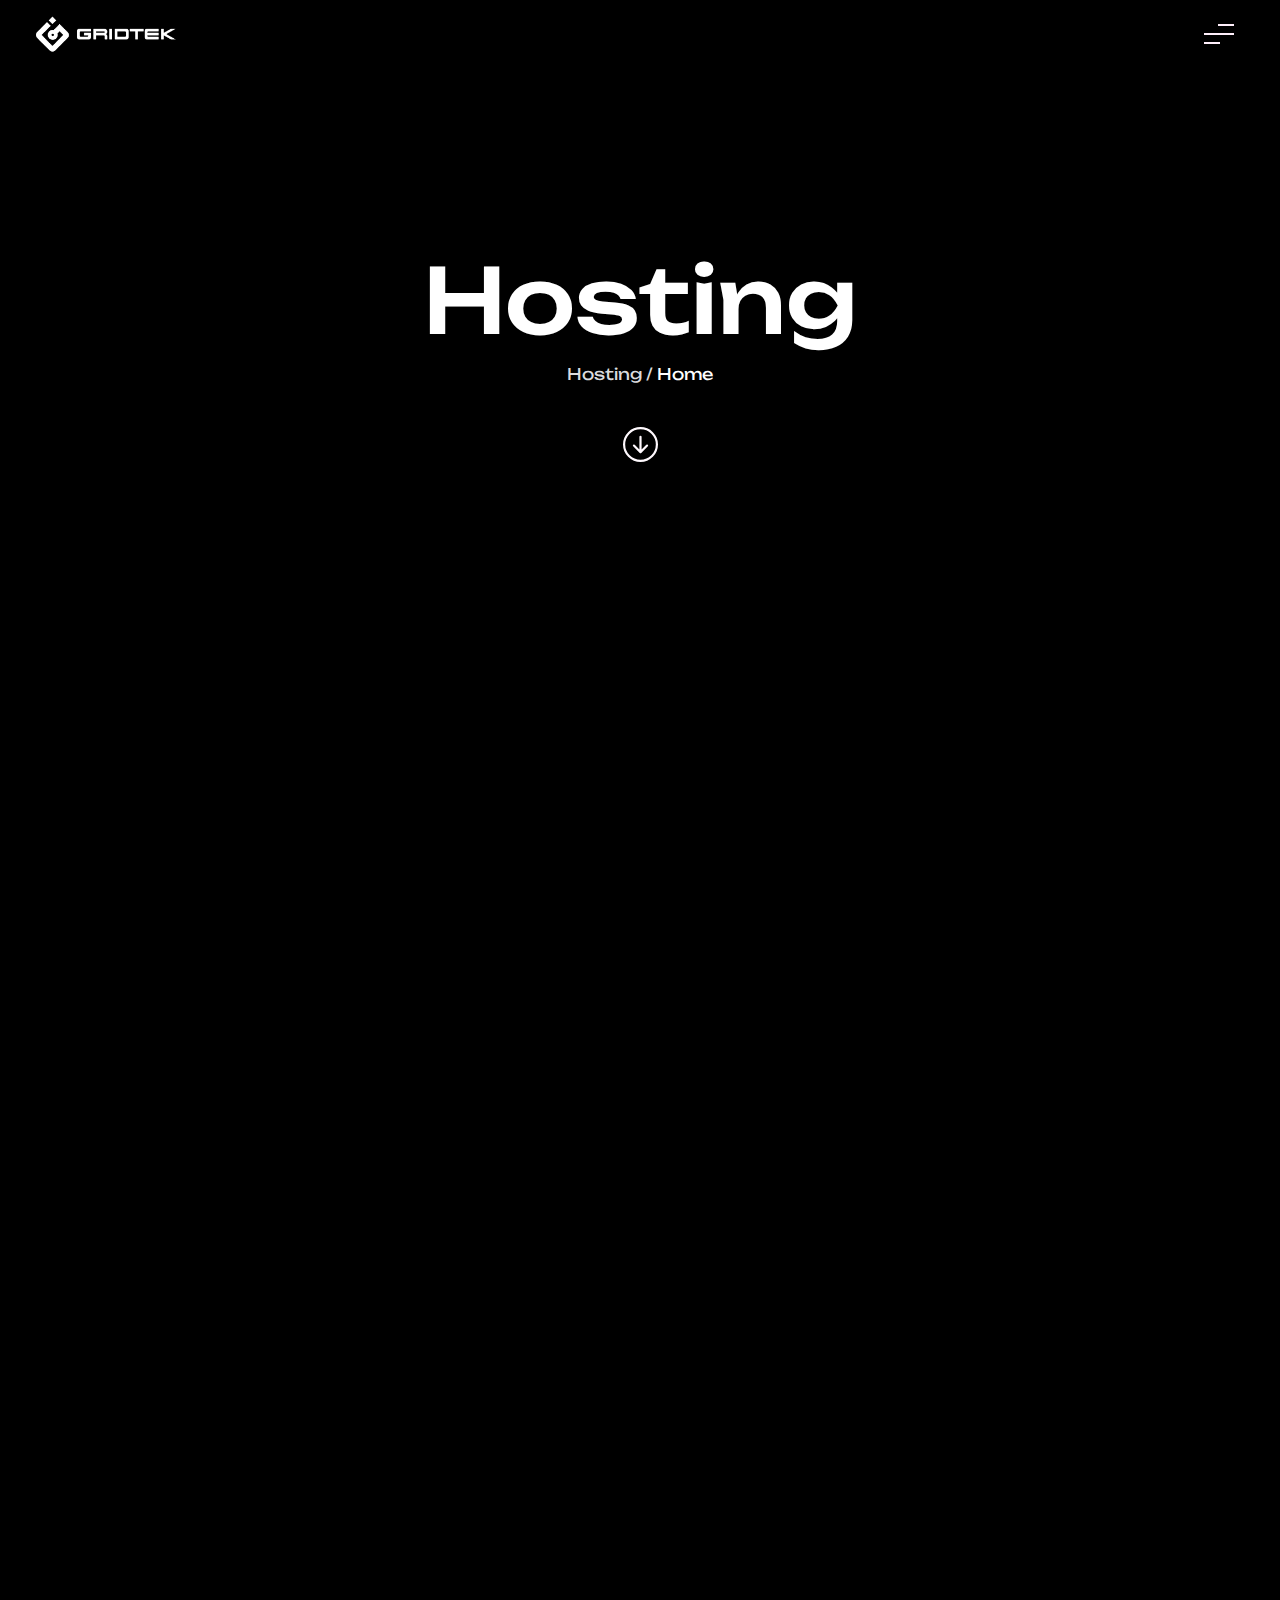
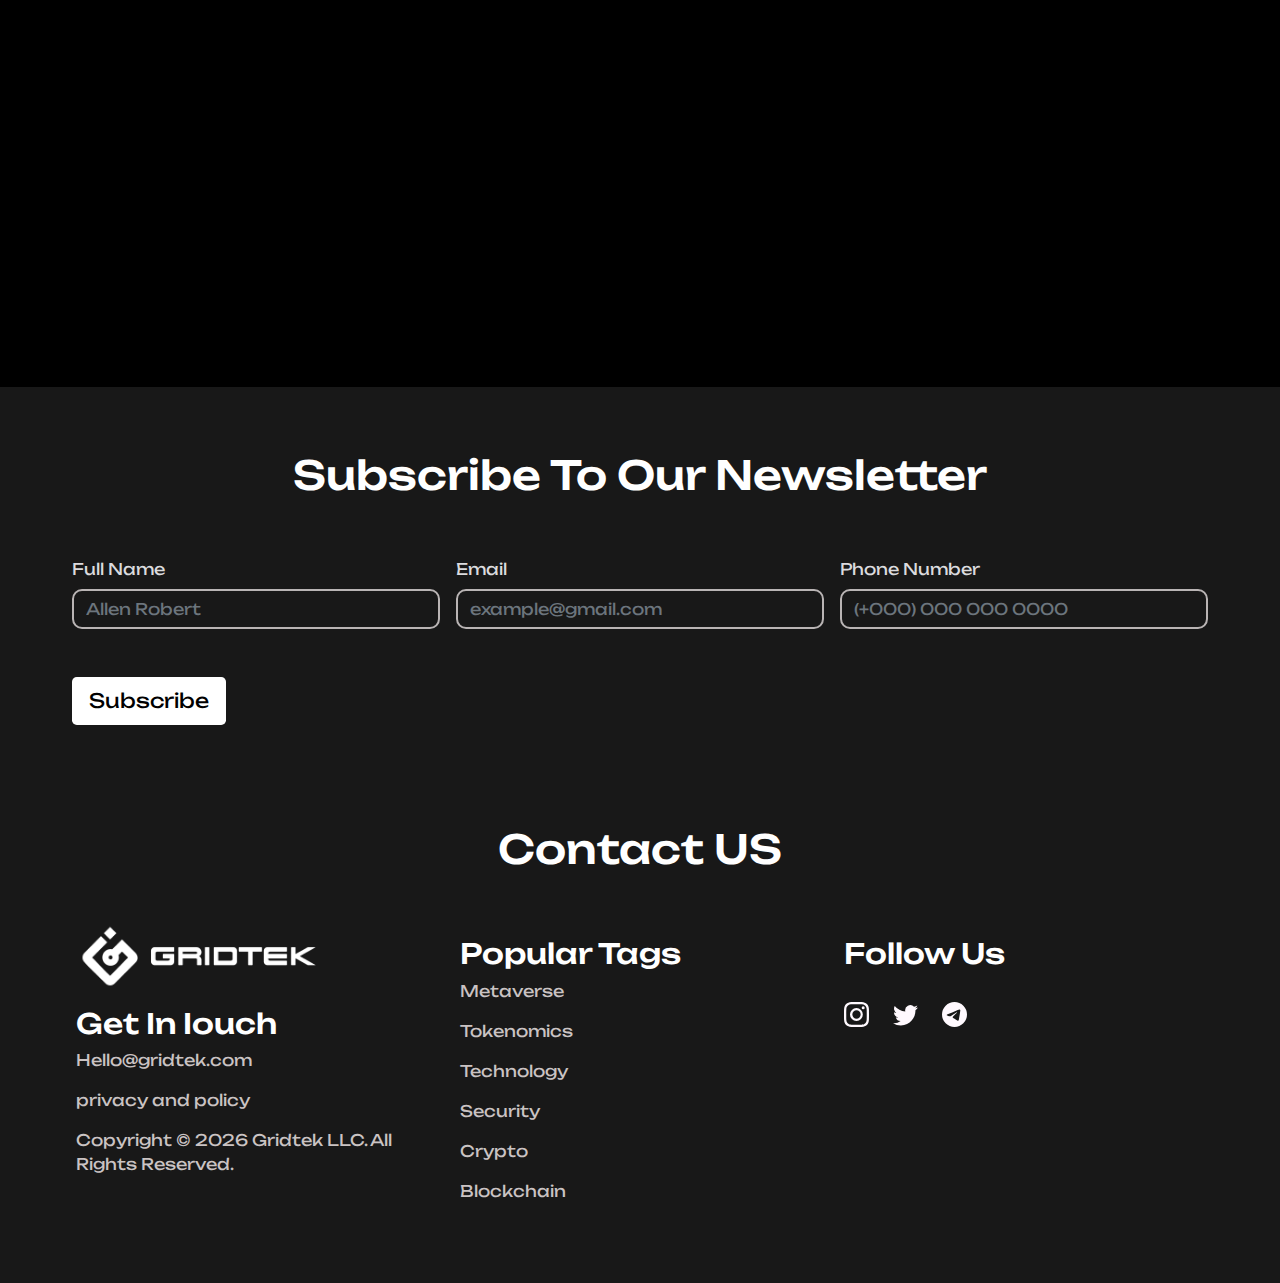
<file: hosting.html>
<!DOCTYPE html>
<html lang="en">

<head>
    <meta charset="UTF-8">
    <meta http-equiv="X-UA-Compatible" content="IE=edge">
    <meta name="viewport" content="width=device-width, initial-scale=1.0">
    <title>GRIDTEK</title>
</head>

<!-- web logo -->
<link rel="icon" href="image/icn.jpg" class="img-fluid">


<!-- fonts -->
<link rel="preconnect" href="https://fonts.googleapis.com">
<link rel="preconnect" href="https://fonts.gstatic.com" crossorigin>
<link href="https://fonts.googleapis.com/css2?family=Unbounded:wght@500;600&display=swap" rel="stylesheet">

<!-- <link rel="stylesheet" href="css/style.css"> -->
<link rel="stylesheet" href="css/bootstrap.min.css">
<link rel="stylesheet" href="css/aos.css">
<link rel="stylesheet" href="style.css">

<body>

    <!-- navbar -->
    <nav class="navbar fixed-top">
        <div class="container-fluid">
            <a class="navbar-brand logo" href="index.html"><img src="image/logo.png" class="img-fluid"></a>
            <button style="filter: invert(1) sepia(1) saturate(1) hue-rotate(275deg);" class="navbar-toggler"
                type="button" data-bs-toggle="offcanvas" data-bs-target="#offcanvasNavbar"
                aria-controls="offcanvasNavbar">
                <!-- <span class="navbar-toggler-icon text-white"></span> -->
                <img src="image/menu.svg" class="img-fluid">
            </button>
            <div class="offcanvas offcanvas-end" tabindex="-1" id="offcanvasNavbar"
                aria-labelledby="offcanvasNavbarLabel">
                <div class="offcanvas-header">
                    <h5 class="offcanvas-title text-white mx-4 mt-3" id="offcanvasNavbarLabel">GRIDTEK</h5>
                    <button style="filter: invert(1) sepia(1) saturate(1) hue-rotate(275deg);" type="button"
                        class="btn-close" data-bs-dismiss="offcanvas" aria-label="Close"></button>
                </div>
                <div class="offcanvas-body navbar-munu">
                    <ul class="navbar-nav justify-content-end flex-grow-1 pe-3 m-4">
                        <li class="nav-item">
                            <a class="nav-link" aria-current="page" href="index.html">Home</a>
                        </li>
                        <li class="nav-item">
                            <a class="nav-link " href="listing.html">Listing</a>
                        </li>

                        <li class="nav-item">
                            <a class="nav-link " href="hosting.html">Hosting</a>
                        </li>

                        <li class="nav-item">
                            <a class="nav-link " href="validating.html">Validating</a>
                        </li>

                        <li class="nav-item">
                            <a class="nav-link " href="signin.html">Signin</a>
                        </li>

                        <li class="nav-item">
                            <a class="nav-link " href="signup.html">Signup</a>
                        </li>

                        <li class="nav-item">
                            <a class="nav-link " href="#contact">Contact Us</a>
                        </li>

                    </ul>

                </div>
            </div>
        </div>
    </nav>

    <!-- section 1 host-div-->
    <section class="container-fluid lead-section" style="height: 100vh;">

        <div class="row p-5 lead-text-box">

            <div class="col-md-12 lead-text mt-5">
                <h1 class="text-center" data-aos="fade-up" data-aos-delay="500" data-aos-duration="1000"
                    data-aos-once="true">Hosting</h1>
                <p class="text-center" data-aos="fade-up" data-aos-delay="600" data-aos-duration="1000"
                    data-aos-once="true">Hosting / <a class="text-decoration-none text-white" href="index.html">Home</a>
                </p>
                <p class="text-center" data-aos="fade-up" data-aos-delay="700" data-aos-duration="1000"
                    data-aos-once="true"><a href="#follower"><img src="image/arrow-down-circle.svg" alt="img-fluid"></a>
                </p>
            </div>

        </div>

    </section>

    <!-- section-2 text -->
    <section id="follower" class="container-fluid follower-section">

        <div class="row p-5 follower-box">

            <div class="col-md-12 follower-text">

                <h3 class="text-center text-white" data-aos="fade-up" data-aos-delay="500" data-aos-duration="1000"
                    data-aos-once="true">Coming Soon</h3>
                <p class="text-center" data-aos="fade-up" data-aos-delay="600" data-aos-duration="1000"
                    data-aos-once="true"> A website is the key to opening a deeper connection with your customers. We
                    know
                    that a good website can help power your
                    company and grow your footprint. Our Hosting Solutions provide shared hosting, virtual private
                    server or dedicated
                    server, domain names and SSL certificate. Our platform is robust and able to service a wide range of
                    needs from Gaming,
                    Hosting Dapps or Blockchains. Whatever you need, we have got you covered. <br>

                    In addition to our easy to use platform that can get your website up and running quickly, we provide
                    valuable support
                    along the way. Our powerful platform will support your growth and allow you to focus on your core
                    business. Turn on the
                    power with a website hosted by Gridtek!
                </p>

                <h3 class="text-center text-white" data-aos="fade-up" data-aos-delay="500" data-aos-duration="1000"
                    data-aos-once="true">DATA CENTERS</h3>
                <h5 class="text-center text-white" data-aos="fade-up" data-aos-delay="600" data-aos-duration="1000"
                    data-aos-once="true">United States</h5>
                <p class="text-center" data-aos="fade-up" data-aos-delay="700" data-aos-duration="1000"
                    data-aos-once="true">
                    1. Atlanta, Georgia (ATL) ● 12655 Edison Drive, Alpharetta, Georgia 30005 <br><br>
                    2. Chicago, Illinois (CHI) ● Pending <br><br>
                    3. Dallas, Texas (DAL) ● 1950 N Stemmons Fwy #2033, Dallas, Texas 75207 <br><br>
                    4. Denver, Colorado (DEN) ● 8636 S Peoria St, Englewood, Colorado 80112 <br><br>
                    5. Jacksonville, Florida (JAX) ● 4905 Belfort Rd, Unit 145, Jacksonville, Florida 32256 <br><br>
                    6. Las Vegas, Nevada (LAS) ● 3330 E Lone Mountain Rd, North Las Vegas, Nevada 89081 <br><br>
                    7. Los Angeles, California (LAX) ● 3690 Redondo Beach Avenue, Los Angeles 90278 <br><br>
                    8. New York Metro (NYJ) ● One Enterprise Avenue North, Secaucus, New Jersey 07094 <br><br>
                    9. Phoenix, Arizona (PHX) ● 2121 S. Price Rd. Chandler Arizona 85286 <br><br>
                    10. San Jose, California (SJE) ● 2151 Mission College Blvd, Santa Clara, California 95054 <br><br>
                    11. Seattle, Washington (SEF) ● 3355 S 120th Place, Tukwila, Washington 98168 <br><br>

                </p>

                <h5 class="text-center text-white" data-aos="fade-up" data-aos-delay="500" data-aos-duration="1000"
                    data-aos-once="true">Canada</h5>
                <h5 class="text-center text-white" data-aos="fade-up" data-aos-delay="600" data-aos-duration="1000"
                    data-aos-once="true">Europe</h5>
            </div>

        </div>

    </section>

    <!-- section 5 newslettter and contact -->
    <footer class="contianer-fuid footer-section p-3">

        <h1 class="text-center pt-5">Subscribe To Our Newsletter</h1>

        <form action="" method="" class="form g-3 row mx-5">

            <div class="col-md-4">
                <label for="Name" class="form-label">Full Name</label>
                <input name="fullname" type="text" required class="form-control" id="Name" placeholder="Allen Robert">
            </div>

            <div class="col-md-4">
                <label for="email" class="form-label">Email</label>
                <input name="Email" type="email" required class="form-control" id="Email"
                    placeholder="example@gmail.com">
            </div>

            <div class="col-md-4">
                <label for="Number" class="form-label">Phone Number</label>
                <input name="number" type="tell" required class="form-control" id="Number"
                    placeholder="(+000) 000 000 0000">

            </div>

            <div class="cl-md-12 mt-5">
                <button type="submit" class="btn btn-lg bg-white text-black">
                    Subscribe
                </button>
            </div>

        </form>

        <h1 id="contact-us" class="text-center">Contact US</h1>

        <div id="contact" class="row m-5">

            <div class="col-md-4 contact-div">

                <p class="text-left"><img src="image/logo.png" class="img-fluid"></p>

                <h3 class="text-left mt-3 text-white">Get In Iouch</h3>
                <p class="text-left"><a style="text-decoration: none; color: rgb(202, 195, 195);"
                        href="Hello@gridtek.com">Hello@gridtek.com</a>
                </p>

                <p class="text-left">
                    <a style="text-decoration: none; color: rgb(202, 195, 195);"
                        href="https://www.freeprivacypolicy.com/live/a15513a2-d266-438a-9539-b7916fb1d889">privacy and
                        policy</a>
                </p>
                <p style="color: rgb(202, 195, 195);" class=" text-left">Copyright &copy;
                    <script> document.write( new Date().getFullYear() ); </script>
                    Gridtek LLC. All Rights Reserved.
                </p>

            </div>

            <div class="col-md-4">
                <h3 class="text-left mt-3 text-white">Popular Tags</h3>
                <p class="text-left"><a style="text-decoration: none; color: rgb(202, 195, 195);" href="#">Metaverse</a>
                </p>

                <p class="text-left"><a style="text-decoration: none; color: rgb(202, 195, 195);"
                        href="#">Tokenomics</a>
                </p>

                <p class="text-left"><a style="text-decoration: none; color: rgb(202, 195, 195);"
                        href="#">Technology</a>
                </p>

                <p class="text-left"><a style="text-decoration: none; color: rgb(202, 195, 195);" href="#">Security</a>
                </p>

                <p class="text-left"><a style="text-decoration: none; color: rgb(202, 195, 195);" href="#">
                        Crypto</a>
                </p>

                <p class="text-left"><a style="text-decoration: none; color: rgb(202, 195, 195);"
                        href="#">Blockchain</a>
                </p>

            </div>

            <div class="col-md-4 social">
                <h3 class="text-left mt-3 text-white">Follow Us</h3>

                <div class="links">
                    <p class="text-left"> <a href="#"><img src="image/instagram.svg" class="img-fluid"></a>
                        <a href="#"><img src="image/twitter.svg" class="img-fluid"></a>
                        <a href="#"><img src="image/telegram.svg" class="img-fluid"></a>
                    </p>
                </div>

            </div>

        </div>

    </footer>

    <script src="js/bootstrap.bundle.js"></script>
    <script src="js/aos.js"></script>
    <script src="js/jquery-3.2.1.min.js"></script>
    <script src="js/owl.carousel.min.js"></script>
    <script src="js/gridtek.js"></script>
</body>

</html>



<script src="js/bootstrap.bundle.js"></script>
<script src="js/aos.js"></script>
<script src="js/jquery-3.2.1.min.js"></script>
<script src="js/owl.carousel.min.js"></script>
<script src="js/gridtek.js"></script>
</body>

</html>
</file>
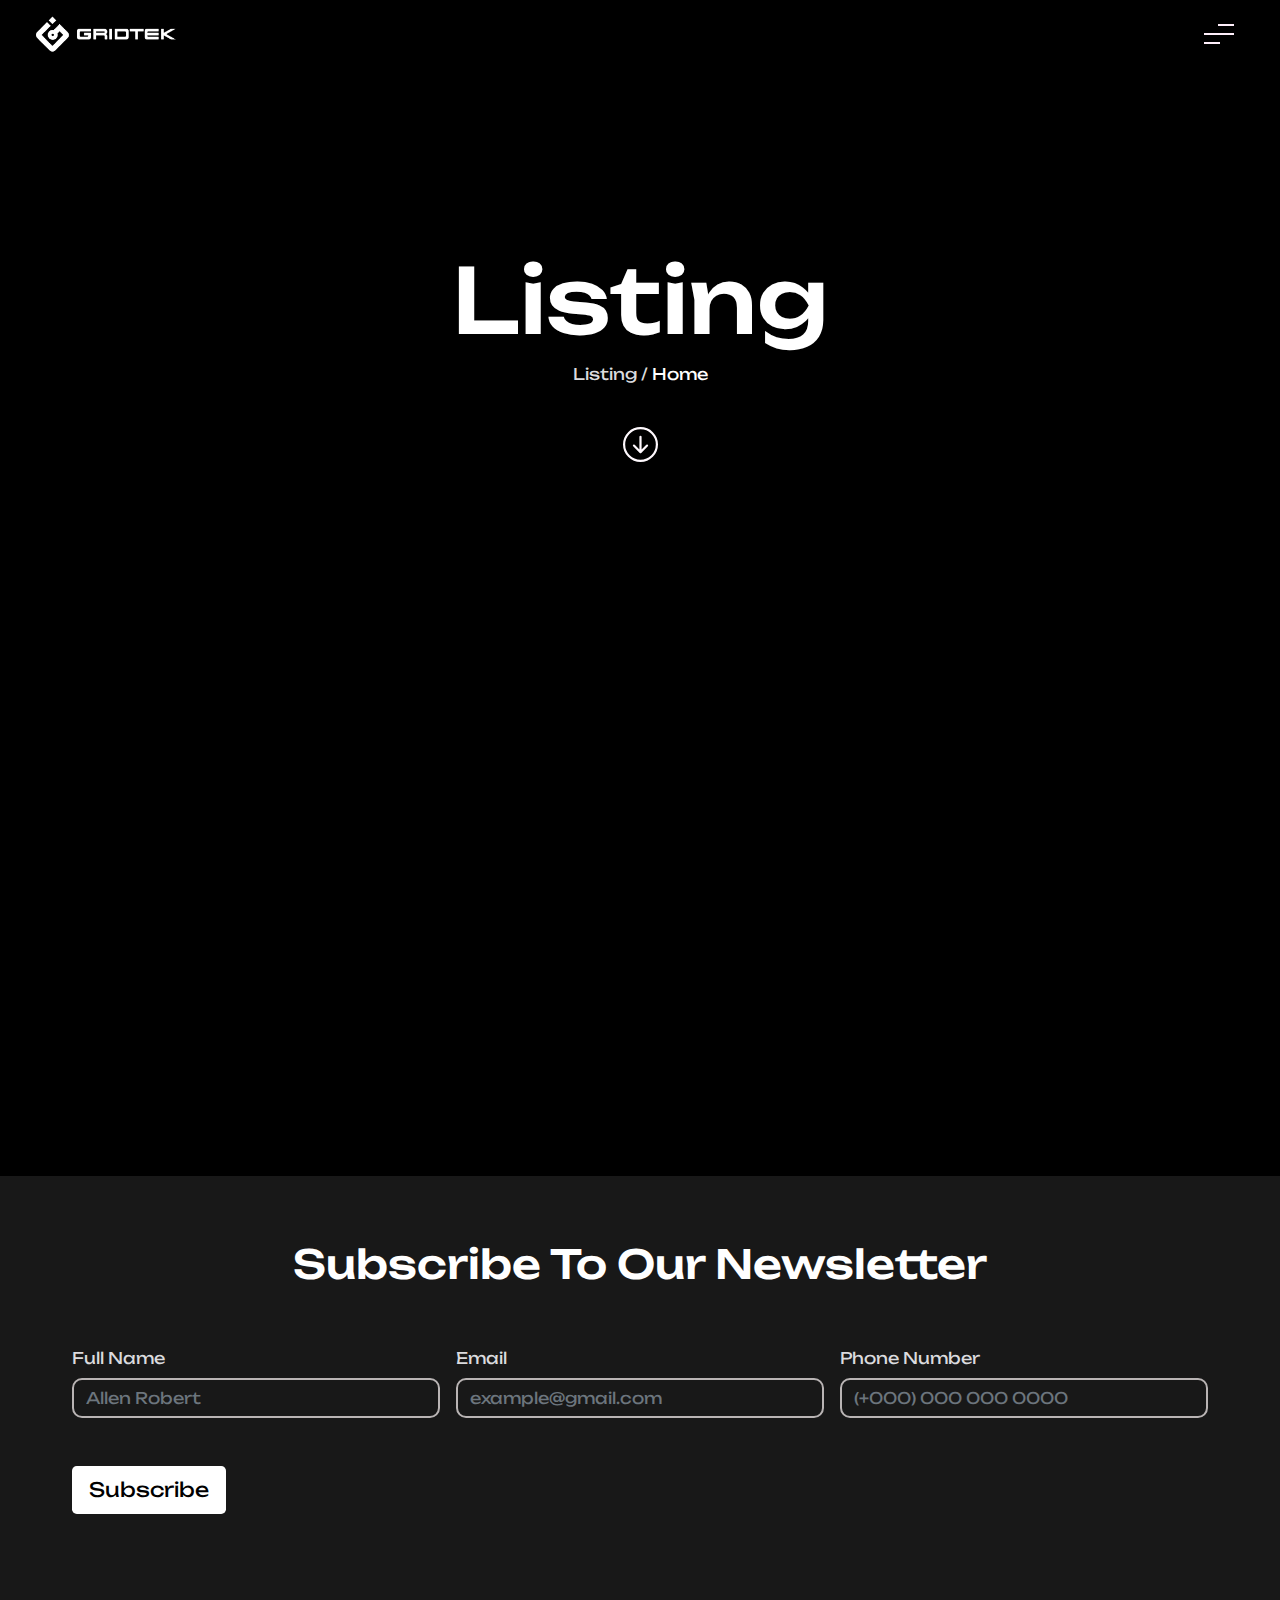
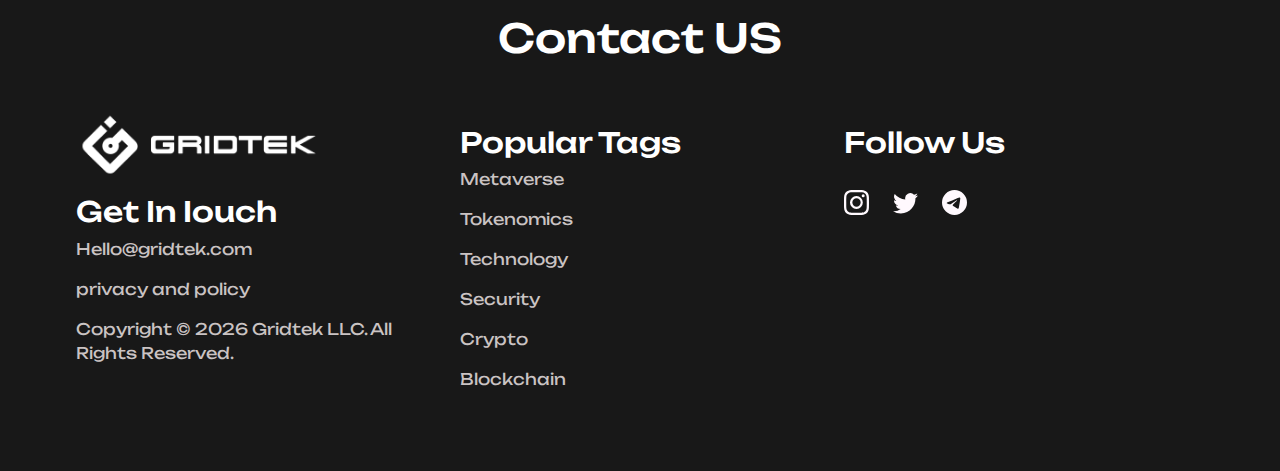
<file: listing.html>
<!DOCTYPE html>
<html lang="en">

<head>
    <meta charset="UTF-8">
    <meta http-equiv="X-UA-Compatible" content="IE=edge">
    <meta name="viewport" content="width=device-width, initial-scale=1.0">
    <title>GRIDTEK</title>
</head>

<!-- web logo -->
<link rel="icon" href="image/icn.jpg" class="img-fluid">


<!-- fonts -->
<link rel="preconnect" href="https://fonts.googleapis.com">
<link rel="preconnect" href="https://fonts.gstatic.com" crossorigin>
<link href="https://fonts.googleapis.com/css2?family=Unbounded:wght@500;600&display=swap" rel="stylesheet">

<!-- <link rel="stylesheet" href="css/style.css"> -->
<link rel="stylesheet" href="css/bootstrap.min.css">
<link rel="stylesheet" href="css/aos.css">
<link rel="stylesheet" href="style.css">

<body>

    <!-- navbar -->
    <nav class="navbar fixed-top">
        <div class="container-fluid">
            <a class="navbar-brand logo" href="index.html"><img src="image/logo.png" class="img-fluid"></a>
            <button style="filter: invert(1) sepia(1) saturate(1) hue-rotate(275deg);" class="navbar-toggler"
                type="button" data-bs-toggle="offcanvas" data-bs-target="#offcanvasNavbar"
                aria-controls="offcanvasNavbar">
                <!-- <span class="navbar-toggler-icon text-white"></span> -->
                <img src="image/menu.svg" class="img-fluid">
            </button>
            <div class="offcanvas offcanvas-end" tabindex="-1" id="offcanvasNavbar"
                aria-labelledby="offcanvasNavbarLabel">
                <div class="offcanvas-header">
                    <h5 class="offcanvas-title text-white mx-4 mt-3" id="offcanvasNavbarLabel">GRIDTEK</h5>
                    <button style="filter: invert(1) sepia(1) saturate(1) hue-rotate(275deg);" type="button"
                        class="btn-close" data-bs-dismiss="offcanvas" aria-label="Close"></button>
                </div>
                <div class="offcanvas-body navbar-munu">
                    <ul class="navbar-nav justify-content-end flex-grow-1 pe-3 m-4">
                        <li class="nav-item">
                            <a class="nav-link" aria-current="page" href="index.html">Home</a>
                        </li>
                        <li class="nav-item">
                            <a class="nav-link " href="listing.html">Listing</a>
                        </li>

                        <li class="nav-item">
                            <a class="nav-link " href="hosting.html">Hosting</a>
                        </li>

                        <li class="nav-item">
                            <a class="nav-link " href="validating.html">Validating</a>
                        </li>

                        <li class="nav-item">
                            <a class="nav-link " href="signin.html">Signin</a>
                        </li>

                        <li class="nav-item">
                            <a class="nav-link " href="signup.html">Signup</a>
                        </li>

                        <li class="nav-item">
                            <a class="nav-link " href="#contact">Contact Us</a>
                        </li>

                    </ul>

                </div>
            </div>
        </div>
    </nav>

    <!-- section 1 host-div-->
    <section class="container-fluid lead-section" style="height: 100vh;">

        <div class="row p-5 lead-text-box">

            <div class="col-md-12 lead-text mt-5">
                <h1 class="text-center" data-aos="fade-up" data-aos-delay="500" data-aos-duration="1000"
                    data-aos-once="true">Listing</h1>
                <p class="text-center" data-aos="fade-up" data-aos-delay="600" data-aos-duration="1000"
                    data-aos-once="true">Listing / <a class="text-decoration-none text-white" href="index.html">Home</a>
                </p>
                <p class="text-center" data-aos="fade-up" data-aos-delay="700" data-aos-duration="1000"
                    data-aos-once="true"><a href="#follower"><img src="image/arrow-down-circle.svg" alt="img-fluid"></a>
                </p>
            </div>

        </div>

    </section>

    <!-- section-2 text -->
    <section id="follower" class="container-fluid follower-section">

        <div class="row p-5 follower-box">

            <div class="col-md-12 follower-text">

                <h3 class="text-center text-white" data-aos="fade-up" data-aos-delay="500" data-aos-duration="1000"
                    data-aos-once="true">Coming Soon</h3>
                <p class="text-center" data-aos="fade-up" data-aos-delay="600" data-aos-duration="1000"
                    data-aos-once="true"> A website is the key to opening a deeper connection with your customers. We
                    All of Crypto at your fingertips! Gridtek is a global listing of crypto projects and NFTs. Our
                    platform has a search
                    function that allows you to get the information you want, fast! Here you can access live and up to
                    date information on
                    projects that are important to you.
                </p>

            </div>

        </div>

    </section>

    <!-- section 5 newslettter and contact -->
    <footer class="contianer-fuid footer-section p-3">

        <h1 class="text-center pt-5">Subscribe To Our Newsletter</h1>

        <form action="" method="" class="form g-3 row mx-5">

            <div class="col-md-4">
                <label for="Name" class="form-label">Full Name</label>
                <input name="fullname" type="text" required class="form-control" id="Name" placeholder="Allen Robert">
            </div>

            <div class="col-md-4">
                <label for="email" class="form-label">Email</label>
                <input name="Email" type="email" required class="form-control" id="Email"
                    placeholder="example@gmail.com">
            </div>

            <div class="col-md-4">
                <label for="Number" class="form-label">Phone Number</label>
                <input name="number" type="tell" required class="form-control" id="Number"
                    placeholder="(+000) 000 000 0000">

            </div>

            <div class="cl-md-12 mt-5">
                <button type="submit" class="btn btn-lg bg-white text-black">
                    Subscribe
                </button>
            </div>

        </form>

        <h1 id="contact-us" class="text-center">Contact US</h1>

        <div id="contact" class="row m-5">

            <div class="col-md-4 contact-div">

                <p class="text-left"><img src="image/logo.png" class="img-fluid"></p>

                <h3 class="text-left mt-3 text-white">Get In Iouch</h3>
                <p class="text-left"><a style="text-decoration: none; color: rgb(202, 195, 195);"
                        href="Hello@gridtek.com">Hello@gridtek.com</a>
                </p>

                <p class="text-left">
                    <a style="text-decoration: none; color: rgb(202, 195, 195);"
                        href="https://www.freeprivacypolicy.com/live/a15513a2-d266-438a-9539-b7916fb1d889">privacy and
                        policy</a>
                </p>
                <p style="color: rgb(202, 195, 195);" class=" text-left">Copyright &copy;
                    <script> document.write( new Date().getFullYear() ); </script>
                    Gridtek LLC. All Rights Reserved.
                </p>

            </div>

            <div class="col-md-4">
                <h3 class="text-left mt-3 text-white">Popular Tags</h3>
                <p class="text-left"><a style="text-decoration: none; color: rgb(202, 195, 195);" href="#">Metaverse</a>
                </p>

                <p class="text-left"><a style="text-decoration: none; color: rgb(202, 195, 195);"
                        href="#">Tokenomics</a>
                </p>

                <p class="text-left"><a style="text-decoration: none; color: rgb(202, 195, 195);"
                        href="#">Technology</a>
                </p>

                <p class="text-left"><a style="text-decoration: none; color: rgb(202, 195, 195);" href="#">Security</a>
                </p>

                <p class="text-left"><a style="text-decoration: none; color: rgb(202, 195, 195);" href="#">
                        Crypto</a>
                </p>

                <p class="text-left"><a style="text-decoration: none; color: rgb(202, 195, 195);"
                        href="#">Blockchain</a>
                </p>

            </div>

            <div class="col-md-4 social">
                <h3 class="text-left mt-3 text-white">Follow Us</h3>

                <div class="links">
                    <p class="text-left"> <a href="#"><img src="image/instagram.svg" class="img-fluid"></a>
                        <a href="#"><img src="image/twitter.svg" class="img-fluid"></a>
                        <a href="#"><img src="image/telegram.svg" class="img-fluid"></a>
                    </p>
                </div>

            </div>

        </div>

    </footer>

    <script src="js/bootstrap.bundle.js"></script>
    <script src="js/aos.js"></script>
    <script src="js/jquery-3.2.1.min.js"></script>
    <script src="js/owl.carousel.min.js"></script>
    <script src="js/gridtek.js"></script>
</body>

</html>



<script src="js/bootstrap.bundle.js"></script>
<script src="js/aos.js"></script>
<script src="js/jquery-3.2.1.min.js"></script>
<script src="js/owl.carousel.min.js"></script>
<script src="js/gridtek.js"></script>
</body>

</html>
</file>
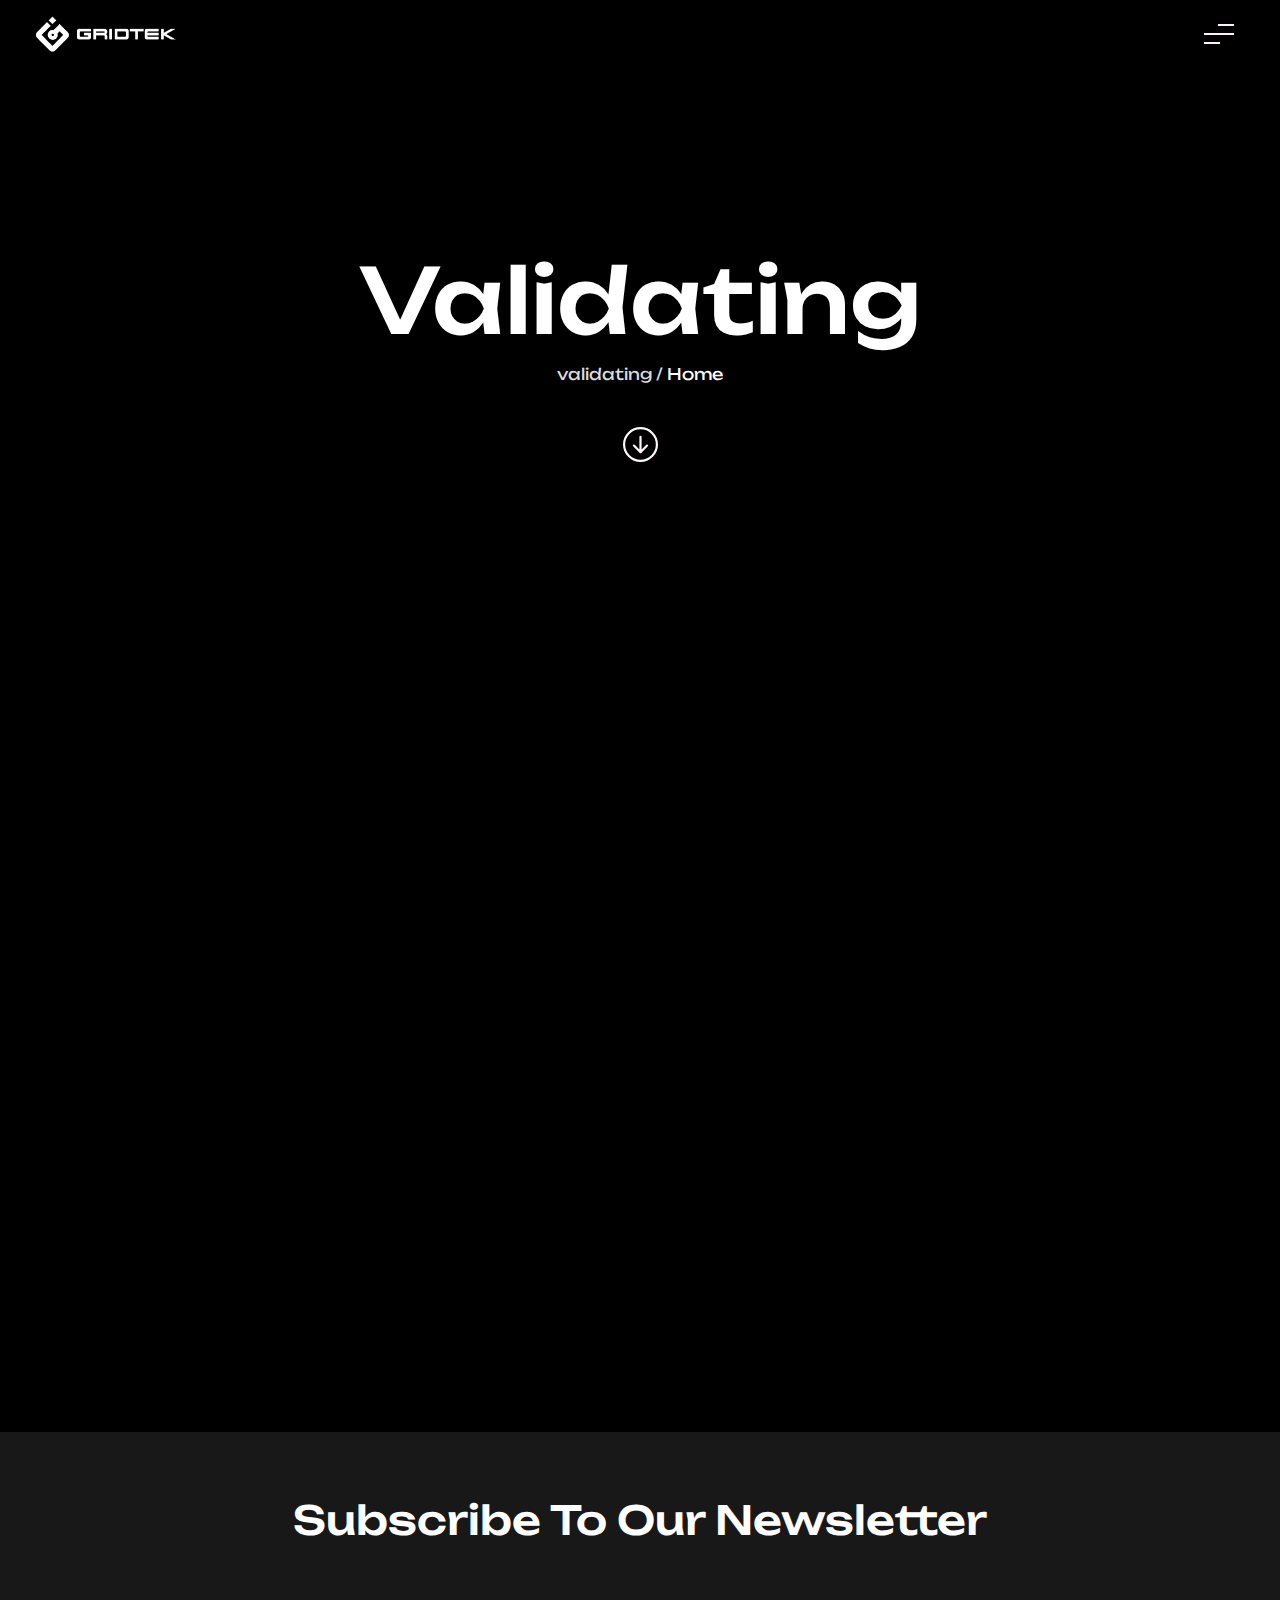
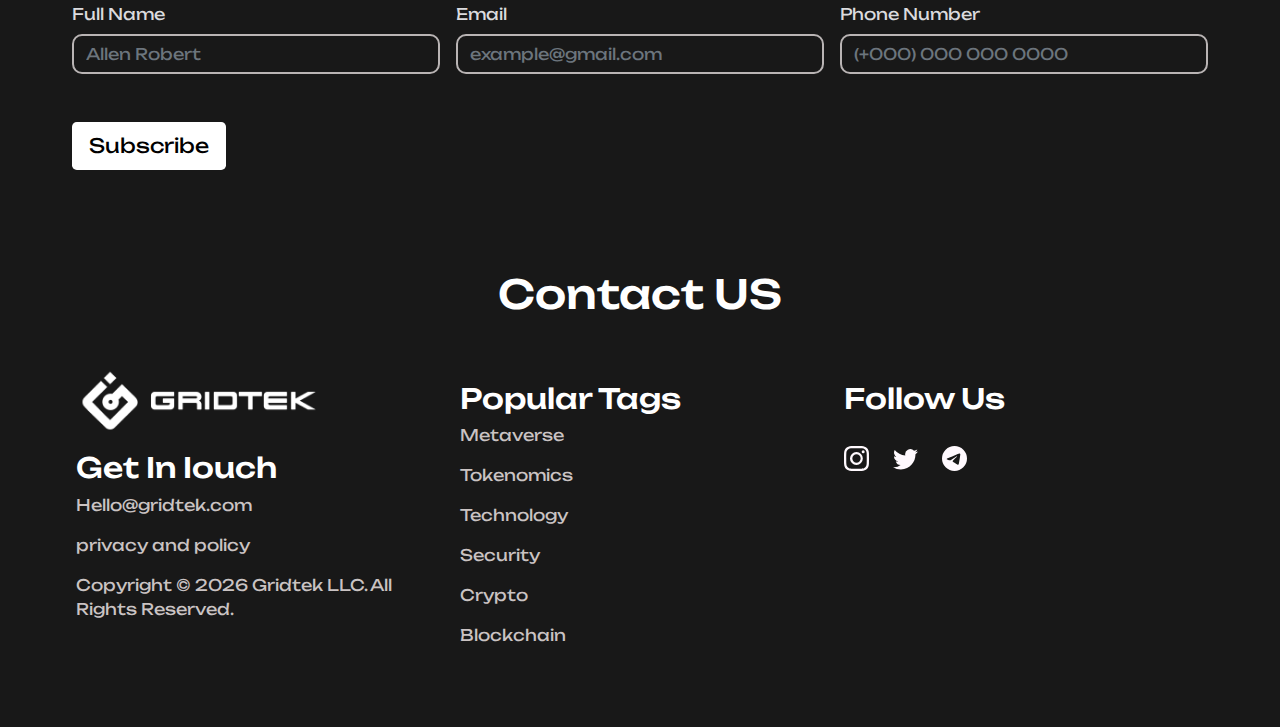
<file: validating.html>
<!DOCTYPE html>
<html lang="en">

<head>
    <meta charset="UTF-8">
    <meta http-equiv="X-UA-Compatible" content="IE=edge">
    <meta name="viewport" content="width=device-width, initial-scale=1.0">
    <title>GRIDTEK</title>
</head>

<!-- web logo -->
<link rel="icon" href="image/icn.jpg" class="img-fluid">


<!-- fonts -->
<link rel="preconnect" href="https://fonts.googleapis.com">
<link rel="preconnect" href="https://fonts.gstatic.com" crossorigin>
<link href="https://fonts.googleapis.com/css2?family=Unbounded:wght@500;600&display=swap" rel="stylesheet">

<!-- <link rel="stylesheet" href="css/style.css"> -->
<link rel="stylesheet" href="css/bootstrap.min.css">
<link rel="stylesheet" href="css/aos.css">
<link rel="stylesheet" href="style.css">

<body>

    <!-- navbar -->
    <nav class="navbar fixed-top">
        <div class="container-fluid">
            <a class="navbar-brand logo" href="index.html"><img src="image/logo.png" class="img-fluid"></a>
            <button style="filter: invert(1) sepia(1) saturate(1) hue-rotate(275deg);" class="navbar-toggler"
                type="button" data-bs-toggle="offcanvas" data-bs-target="#offcanvasNavbar"
                aria-controls="offcanvasNavbar">
                <!-- <span class="navbar-toggler-icon text-white"></span> -->
                <img src="image/menu.svg" class="img-fluid">
            </button>
            <div class="offcanvas offcanvas-end" tabindex="-1" id="offcanvasNavbar"
                aria-labelledby="offcanvasNavbarLabel">
                <div class="offcanvas-header">
                    <h5 class="offcanvas-title text-white mx-4 mt-3" id="offcanvasNavbarLabel">GRIDTEK</h5>
                    <button style="filter: invert(1) sepia(1) saturate(1) hue-rotate(275deg);" type="button"
                        class="btn-close" data-bs-dismiss="offcanvas" aria-label="Close"></button>
                </div>
                <div class="offcanvas-body navbar-munu">
                    <ul class="navbar-nav justify-content-end flex-grow-1 pe-3 m-4">
                        <li class="nav-item">
                            <a class="nav-link" aria-current="page" href="index.html">Home</a>
                        </li>
                        <li class="nav-item">
                            <a class="nav-link " href="listing.html">Listing</a>
                        </li>

                        <li class="nav-item">
                            <a class="nav-link " href="hosting.html">Hosting</a>
                        </li>

                        <li class="nav-item">
                            <a class="nav-link " href="validating.html">Validating</a>
                        </li>

                        <li class="nav-item">
                            <a class="nav-link " href="signin.html">Signin</a>
                        </li>

                        <li class="nav-item">
                            <a class="nav-link " href="signup.html">Signup</a>
                        </li>

                        <li class="nav-item">
                            <a class="nav-link " href="#contact">Contact Us</a>
                        </li>

                    </ul>

                </div>
            </div>
        </div>
    </nav>

    <!-- section 1 host-div-->
    <section class="container-fluid lead-section" style="height: 100vh;">

        <div class="row p-5 lead-text-box">

            <div class="col-md-12 lead-text mt-5">
                <h1 class="text-center" data-aos="fade-up" data-aos-delay="500" data-aos-duration="1000"
                    data-aos-once="true">Validating</h1>
                <p class="text-center" data-aos="fade-up" data-aos-delay="600" data-aos-duration="1000"
                    data-aos-once="true">validating / <a class="text-decoration-none text-white"
                        href="index.html">Home</a>
                </p>
                <p class="text-center" data-aos="fade-up" data-aos-delay="700" data-aos-duration="1000"
                    data-aos-once="true"><a href="#follower"><img src="image/arrow-down-circle.svg" alt="img-fluid"></a>
                </p>
            </div>

        </div>

    </section>

    <!-- section-2 text -->
    <section id="follower" class="container-fluid follower-section">

        <div class="row p-5 follower-box">

            <div class="col-md-12 follower-text">

                <h3 class="text-center text-white" data-aos="fade-up" data-aos-delay="500" data-aos-duration="1000"
                    data-aos-once="true">Active</h3>
                <p class="text-center" data-aos="fade-up" data-aos-delay="600" data-aos-duration="1000"
                    data-aos-once="true"> We are more than a validator, we are Gridtek!</p>

                <p class="text-center" data-aos="fade-up" data-aos-delay="700" data-aos-duration="1000"
                    data-aos-once="true">
                    Gridtek is positioned to be a leader in the Crypto Market. We understand business and we understand
                    technology. This
                    blend of expertise allows us to be more than just a Validator that verifies transactions on a
                    blockchain. We are able to
                    both analyze and craft proposals with an understanding of its impact in relation to the project's
                    stated goals. This
                    allows us to be the vanguard of our community that delegates with us.
                    We protect your position in a given project by making sure that our collective vote puts our needs
                    and objectives at the
                    center of all decision making. What good is it to have a voice if you do not speak up? What good is
                    it to have knowledge
                    if you don’t improve your environment? Delegate with us, we are not afraid to speak up and educate
                    the community on the
                    path forward. <br> <br>

                    1. Terra Luna Classic (LUNC) (Active) <br><br>
                    2. Validating Blockchain (Coming Soon) <br><br>

                </p>

            </div>

        </div>

    </section>

    <!-- section 5 newslettter and contact -->
    <footer class="contianer-fuid footer-section p-3">

        <h1 class="text-center pt-5">Subscribe To Our Newsletter</h1>

        <form action="" method="" class="form g-3 row mx-5">

            <div class="col-md-4">
                <label for="Name" class="form-label">Full Name</label>
                <input name="fullname" type="text" required class="form-control" id="Name" placeholder="Allen Robert">
            </div>

            <div class="col-md-4">
                <label for="email" class="form-label">Email</label>
                <input name="Email" type="email" required class="form-control" id="Email"
                    placeholder="example@gmail.com">
            </div>

            <div class="col-md-4">
                <label for="Number" class="form-label">Phone Number</label>
                <input name="number" type="tell" required class="form-control" id="Number"
                    placeholder="(+000) 000 000 0000">

            </div>

            <div class="cl-md-12 mt-5">
                <button type="submit" class="btn btn-lg bg-white text-black">
                    Subscribe
                </button>
            </div>

        </form>

        <h1 id="contact-us" class="text-center">Contact US</h1>

        <div id="contact" class="row m-5">

            <div class="col-md-4 contact-div">

                <p class="text-left"><img src="image/logo.png" class="img-fluid"></p>

                <h3 class="text-left mt-3 text-white">Get In Iouch</h3>
                <p class="text-left"><a style="text-decoration: none; color: rgb(202, 195, 195);"
                        href="Hello@gridtek.com">Hello@gridtek.com</a>
                </p>

                <p class="text-left">
                    <a style="text-decoration: none; color: rgb(202, 195, 195);"
                        href="https://www.freeprivacypolicy.com/live/a15513a2-d266-438a-9539-b7916fb1d889">privacy and
                        policy</a>
                </p>
                <p style="color: rgb(202, 195, 195);" class=" text-left">Copyright &copy;
                    <script> document.write( new Date().getFullYear() ); </script>
                    Gridtek LLC. All Rights Reserved.
                </p>

            </div>

            <div class="col-md-4">
                <h3 class="text-left mt-3 text-white">Popular Tags</h3>
                <p class="text-left"><a style="text-decoration: none; color: rgb(202, 195, 195);" href="#">Metaverse</a>
                </p>

                <p class="text-left"><a style="text-decoration: none; color: rgb(202, 195, 195);"
                        href="#">Tokenomics</a>
                </p>

                <p class="text-left"><a style="text-decoration: none; color: rgb(202, 195, 195);"
                        href="#">Technology</a>
                </p>

                <p class="text-left"><a style="text-decoration: none; color: rgb(202, 195, 195);" href="#">Security</a>
                </p>

                <p class="text-left"><a style="text-decoration: none; color: rgb(202, 195, 195);" href="#">
                        Crypto</a>
                </p>

                <p class="text-left"><a style="text-decoration: none; color: rgb(202, 195, 195);"
                        href="#">Blockchain</a>
                </p>

            </div>

            <div class="col-md-4 social">
                <h3 class="text-left mt-3 text-white">Follow Us</h3>

                <div class="links">
                    <p class="text-left"> <a href="#"><img src="image/instagram.svg" class="img-fluid"></a>
                        <a href="#"><img src="image/twitter.svg" class="img-fluid"></a>
                        <a href="#"><img src="image/telegram.svg" class="img-fluid"></a>
                    </p>
                </div>

            </div>

        </div>

    </footer>

    <script src="js/bootstrap.bundle.js"></script>
    <script src="js/aos.js"></script>
    <script src="js/jquery-3.2.1.min.js"></script>
    <script src="js/owl.carousel.min.js"></script>
    <script src="js/gridtek.js"></script>
</body>

</html>
</file>
<file: style.css>
* {
    margin: 0;
    padding: 0;
}

body {
    font-family: 'Unbounded', cursive;
    background: black;
}

body a {
    box-shadow: none !important;
}

h1 {
    color: white;
}

p {
    color: rgb(219, 219, 222);

}

h3 {
    color: rgb(255, 255, 255)
}

/* navbar */

nav {
    padding: 20px;
    background: black;
}

nav .logo {
    width: 150px;
}

nav button {
    box-shadow: none !important;
}


#offcanvasNavbar {
    background: rgb(24, 24, 24);
    border: none;
}

nav .navbar-munu ul li a {
    transition: 0.5s;
    color: white;
    text-decoration: none;
}

nav .navbar-munu ul li a:hover {
    border: none;
    border-bottom: 2px rgb(219, 219, 222) solid;
    width: 100px;
    margin-left: 10px;
    color: rgb(219, 219, 222);
}

/* section-1 */

body .section-1 {
    width: 100%;
}

/* body .section-1 .section-box .text h1 {
    font-size: 90px;
    padding-top: 100px;
} */

body .section-1 .section-box .text p a {
    width: 120px;
}


/* About section */
.about-section {
    width: 100%;
    height: fit-content;
    background-position: center;
    background-size: cover;
}

.about-section .about-row .about-text h3 {
    margin-top: 50px;
    font-size: 50px;
}

.about-section .about-row .about-text p a {
    width: 140px;
}


/* featu: ;re section */
.feature-section {
    width: 100%;
    height: fit-content;
    padding: 50px;
    background-size: cover;
    background-position: center;
}

.feature-section .f-row .f-box .blur {
    border: none;
    border-radius: 30px;
    margin-top: 50px;
}

.feature-section .f-row .f-box .blur p {
    padding: 20px 30px 0 30px;
}

.feature-section .f-row .f-box .blur a {
    box-shadow: none !important;
}


/* othe-page*/

/* section 1 other-div */
body .lead-section {
    width: 100%;
}

body .lead-section .lead-text-box .lead-text h1 {
    font-size: 90px;
    padding-top: 150px;
}

body .lead-section .lead-text-box .lead-text p a img {
    width: 35px;
    margin-top: 25px;
    filter: invert(1) sepia(1) saturate(1) hue-rotate(275deg);
}

.follower-section {
    background-size: cover;
    background-position: center;
    width: 100%;
    height: fit-content;

}

.follower-section .follower-box .follower-text h3 {
    margin-top: 50px;
}

/* Registration-pages */

body .form-section {
    width: 100%;
    height: fit-content;
    background-size: cover;
    background-position: center;
}

body .form-section form {
    padding: 200px 0 80px 0;
}

.form-section form h1 {
    margin-bottom: 30px;
}

.form-section form label {
    color: rgb(185, 180, 180);
}

.form-section form input {
    background: none;
    border-radius: 10px;
    border: 2px solid rgb(185, 180, 180);
    box-shadow: none !important;
    outline: none;
    color: rgb(185, 180, 180);
    transition: 0.5s;
}

body .form-section form input:focus {
    outline: none;
    background: none;
    border: 2px solid white;
    color: rgb(185, 180, 180);
}

body .form-section form button {
    outline: none;
    box-shadow: none !important;
    background: white;
}

body .form-section form .privacy a {
    text-decoration: none;
    color: rgb(185, 180, 180);
}




/* FOOTER */
/* NEWSLETTER */
.footer-section {
    width: 100%;
    height: fit-content;
    background: rgb(24, 24, 24);
}

.footer-section form label {
    color: rgb(219, 219, 222);
    margin-top: 50px;
}

.footer-section form input {
    border: 2px solid rgb(185, 180, 180);
    border-radius: 10px;
    background: none;
    outline: none;
    color: rgb(185, 180, 180);
    transition: 0.5s;
}

.footer-section form input:focus {
    background: none;
    border-radius: none;
    box-shadow: none !important;
    outline: none !important;
    border: 2px solid white;
    color: rgb(185, 180, 180);
}

.footer-section #contact-us {
    margin-top: 100px;
}

/* contact */
footer .contact-div img {
    width: 250px;
}

footer .social .links {
    margin-top: 30px;
}

footer .social .links img {
    filter: invert(1) sepia(1) saturate(1) hue-rotate(275deg);
    width: 25px;
    margin-right: 20px;
    transition: 0.5s;
}

footer .social .links img:hover {
    width: 27px;
}







/* Responsive */

/* medium screen */
@media only screen and (min-width: 992px) and (max-width: 1199px) {

    /* SECTION-1 */

    body .section-1 {
        height: fit-content !important;
    }

    body .section-1 .section-box .text h1 {
        font-size: 75px;
        padding-top: 30px
    }

    body .section-1 .section-box .text p {
        font-size: 20px;
    }


    /* About section */
    .about-section .about-row .about-text h3 {
        margin-top: 0;
        font-size: 50px;
    }

    .about-section .about-row .about-text p {
        font-size: 20px;
    }

    .about-section .about-row .about-text {
        width: 100%;
    }

    .about-section .about-row .about-image {
        margin-top: 70px;
        width: 500px;
    }


    /* other-PAGE */

    body .lead-section {
        height: 100vh;
    }

    body .lead-section .lead-text-box .lead-text h1 {
        font-size: 80px;
        padding-top: 90px;
    }


    /* footer */
    footer .contact-div img {
        width: 170px;
    }

    /* footer .social .links {
            margin-left: 70px;
        } */
}


/* tablet view */
@media all and (max-width: 768px) and (max-width: 991px) {
    body .section-1 {
        height: fit-content;
    }

    body .section-1 .section-box .text h1 {
        font-size: 50px;
        padding-top: 30px
    }

    body .section-1 .section-box .text p {
        font-size: 18px;
    }



    /* About section */

    .about-section .about-row .about-text h3 {
        margin-top: 0;
        font-size: 50px;
    }

    .about-section .about-row .about-text p {
        font-size: 18px;
    }

    .about-section .about-row .about-text {
        width: 100%;
    }

    .about-section .about-row .about-image {
        margin-top: 70px;
        width: 500px;
    }

    /* feature section */

    .feature-section .f-row .f-box .blur {
        border: none;
        border-radius: 30px;
        margin-top: 50px;
        padding: none;
    }

    .feature-section .f-row .f-box .blur h1 {
        font-size: 20px;
    }

    .feature-section .f-row .f-box .blur p {
        font-size: 15px;
    }

    .feature-section .f-row .f-box .blur a {
        box-shadow: none !important;
        font-size: 14px;
    }

    /* other-page */

    body .lead-section {
        height: 100vh;
    }

    body .lead-section .lead-text-box .lead-text h1 {
        font-size: 70px;
        padding-top: 90px;
    }

    /* section2 */
    .follower-section {
        background: black;
    }

    /* footer */
    /* footer .social .links {
            margin-left: 30px;
        } */

}


/* LANDSCAPE VIEW*/

@media all and (max-height: 768px) and (max-height: 991px) {
    body .section-1 {
        height: 70vh;
    }

    body .section-1 .section-box .text h1 {
        font-size: 60px;
        padding-top: 30px
    }

    body .section-1 .section-box .text p {
        font-size: 23px;
    }

    .text img {
        display: block;
    }


    .display .tex-container {
        margin: 50px 0 0 0;
    }

    .display h1 {
        font-size: 35px;
        margin-left: 65px;
    }

    .display h2 {
        font-size: 35px;
        margin-left: 130px;
    }

    /* About section */

    /* .about-section {} */

    .about-section .about-row .about-text h3 {
        margin-top: 50px;
        font-size: 50px;
    }

    .about-section .about-row .about-text p {
        font-size: 18px;
    }

    .about-section .about-row .about-image {
        margin-top: 70px;
    }

    /* other-page */
    body .lead-section {
        height: 60vh;
    }

    .lead-section .lead-text-box .lead-text h1 {
        font-size: 75px;
        padding-top: 90px;
    }

    /* footer */

    /* footer .social .links {
            margin-left: 83px;
        } */

}


/* Large Mobile :480px. */
@media only screen and (max-width: 767px) {

    /* section-1 */

    body .section-1 {
        height: fit-content;
    }

    body .section-1 .section-box .text h1 {
        font-size: 40px;
        padding-top: 0;
        text-align: center;
    }

    body .section-1 .section-box .text p {
        text-align: center;
        font-size: 20px;
    }

    .text img {
        margin-left: 45%;
    }



    /* About section */
    .about-section .about-row .about-text h3 {
        margin-top: 150px;
        font-size: 35px;
    }

    /* other-page */

    body .lead-section {
        background: black;
    }

    body .lead-section .lead-text-box .lead-text h1 {
        padding-top: 150px;
        font-size: 50px;
    }


    /* footer */
    footer .contact-div img {
        width: 170px;
    }

    /* footer .social .links {
            margin-left: 110px;
        } */

}


/* phone view */
@media all and (max-width: 479px) {

    /* section-1 */


    body .section-1 .section-box .text h1 {
        font-size: 35px;
        padding-top: 5px;
    }

    body .section-1 .section-box .text p {
        font-size: 16px;
    }


    /* About section */

    /* .about-section {
            background-image: url("image/portrait bg.jpg");
            text-align: center; 

        } */

    .about-section .about-row .about-text h3 {
        margin-top: 150px;
        font-size: 30px;
    }

    .about-section .about-row .about-textp {
        font-size: 16px;
    }

    /* other-page */
    body .lead-section .lead-text-box .lead-text h1 {
        padding-top: 150px;
    }

    /* footer */
    footer .contact-div img {
        width: 170px;
    }

    /* footer .social .links {
            margin-left: 63px;
        } */
}


/* LANDSCAPE VIEW */
@media all and (max-height: 479px) {
    .section-1 {
        height: fit-content;
    }

    .text h1 {
        font-size: 40px;
        padding-top: 5px;
        text-align: left;
    }

    .text p {
        text-align: left;
    }

    .text img {
        display: none;
    }

    .about-section .about-row .about-text h3 {
        margin-top: 250px;
        font-size: 30px;
    }

    /* other-pages */
    .lead-section .lead-text-box .lead-text h1 {
        font-size: 50px;
        padding-top: 50px;
    }

    /* footer */
    footer .contact-div img {
        width: 170px;
    }

    /* footer .social .links {
            margin-left: 200px;
        } */
}
</file>
